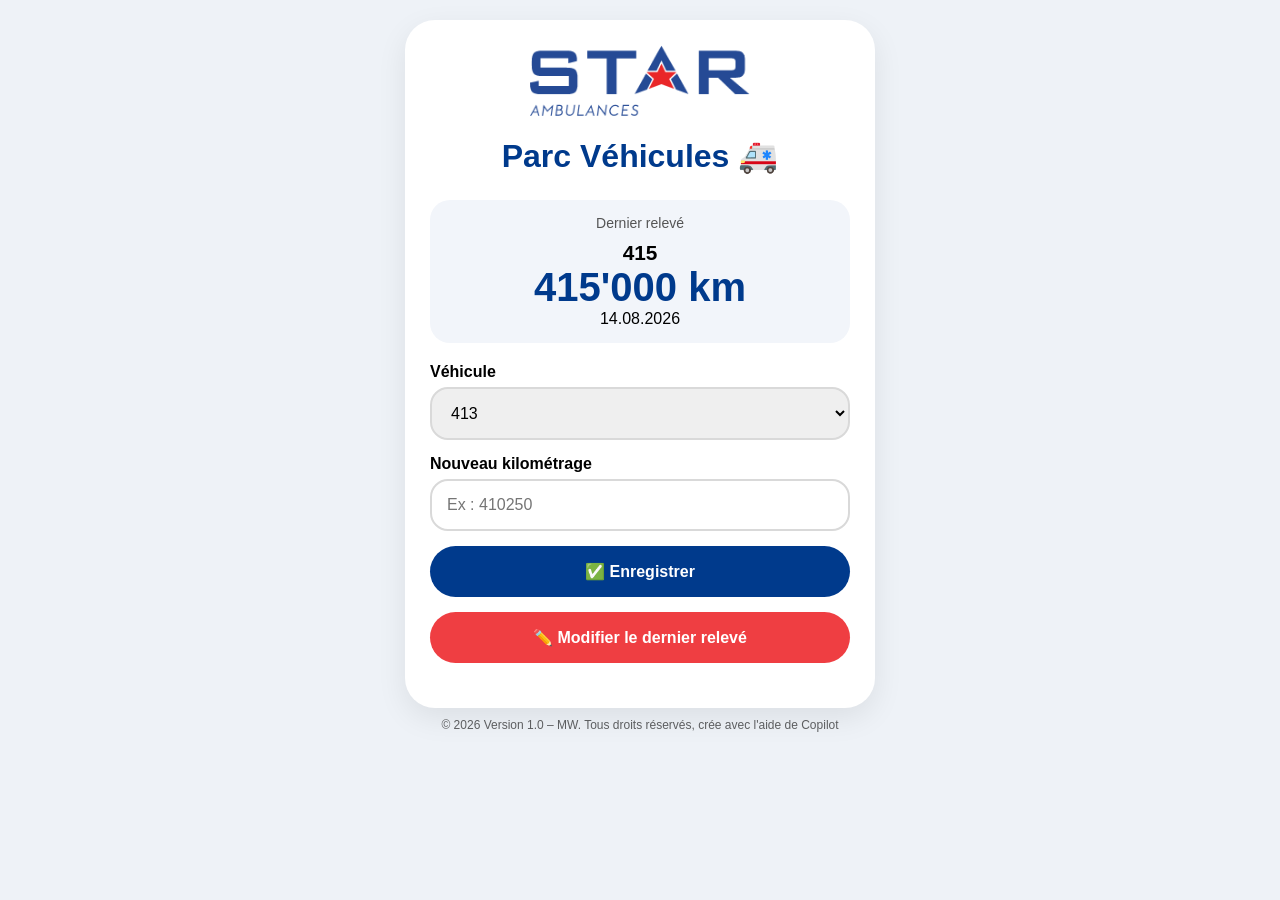
<file: index.html>
<!DOCTYPE html>
<html lang="fr">

<head>
    <meta charset="UTF-8">
    <meta name="viewport" content="width=device-width, initial-scale=1.0">

    <title>Parc Véhicules STAR</title>

   <link rel="manifest" href="manifest.json">
<meta name="theme-color" content="#003A8C"> 

    <link rel="stylesheet" href="style.css">
</head>

<body>

  <div class="container">

    <img src="images/logo-star.png" id="logo" alt="STAR Ambulances">

    <h1>Parc Véhicules 🚑</h1>

  <div class="last-km">

    <div class="last-label">
        Dernier relevé
    </div>

    <div id="dernierVehicule" class="last-vehicule">
        415
    </div>

    <div id="dernierKm" class="last-value">
        415'000 km
    </div>

    <div id="derniereDate" class="last-date">
        14.08.2026
    </div>

</div>

    <label>Véhicule</label>

    <select id="vehicule">
        <option>413</option>
        <option>414</option>
        <option>415</option>
        <option>416</option>
        <option>417</option>
        <option>418</option>
        <option>419</option>
        <option>Logistique</option>
        <option>SMART</option>
    </select>

    <label>Nouveau kilométrage</label>

    <input
        type="number"
        id="kilometres"
        placeholder="Ex : 410250">

    <button
        class="btn-save"
        onclick="enregistrer()">
        ✅ Enregistrer
    </button>

    <button
        class="btn-edit"
        onclick="modifierDernier()">
        ✏️ Modifier le dernier relevé
    </button>

    <p id="message"></p>

</div>
  <footer style="text-align:center; font-size:12px; opacity:0.6; padding:10px 10px 90px;">
      © 2026 Version 1.0 – MW. Tous droits réservés, crée avec l'aide de Copilot
    </footer>
    
   <script src="app.js"></script>

<!-- Bouton caché -->
<button id="secretBtn" style="display:none;" onclick="window.location.href='admin.html'">
    Administration
</button>
    
</body>

</html>
</file>
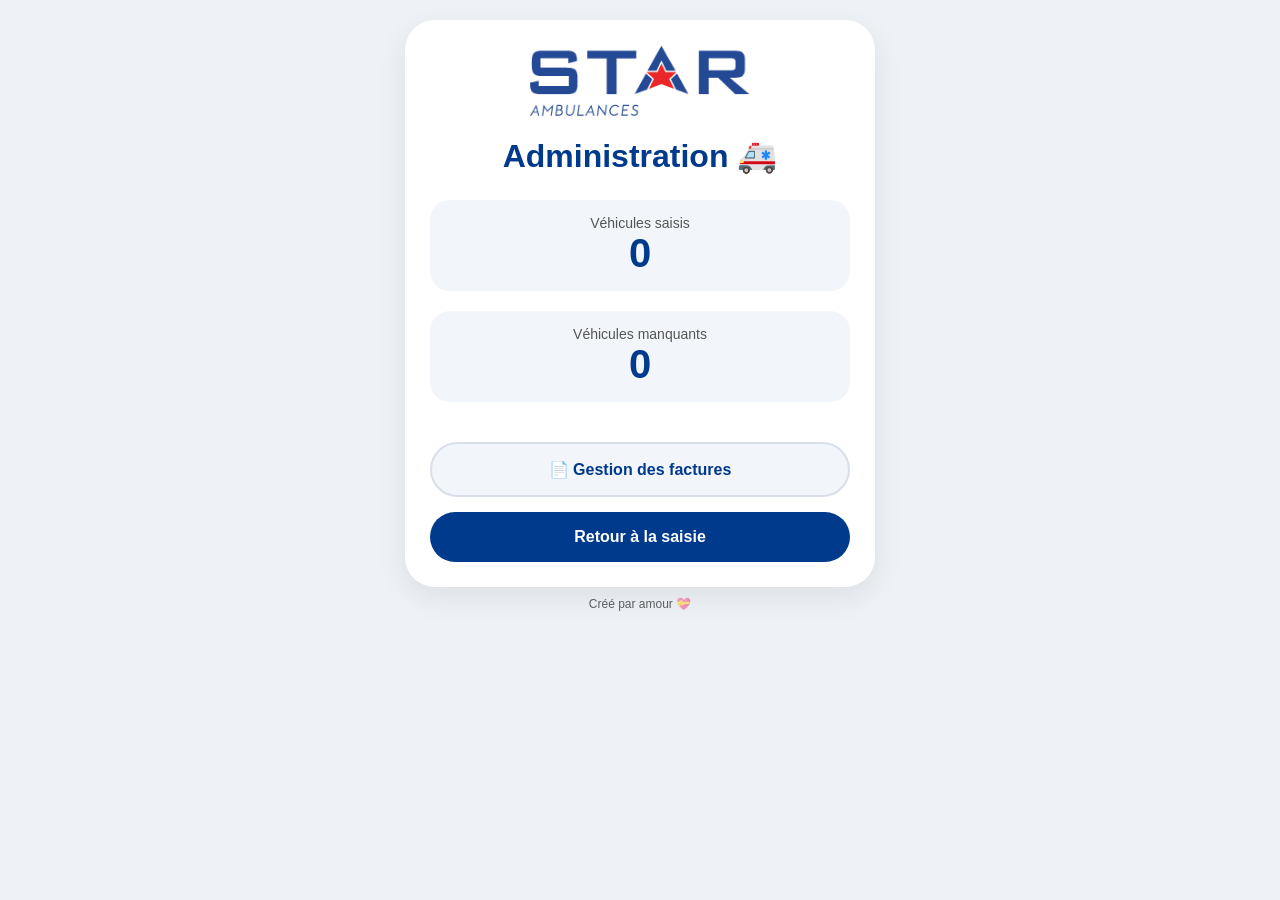
<file: admin.html>
<!DOCTYPE html>
<html lang="fr">

<head>

<meta charset="UTF-8">
<meta name="viewport" content="width=device-width, initial-scale=1.0">

<title>Administration</title>

<link rel="manifest" href="manifest.json">

<meta name="theme-color" content="#003A8C">

<link rel="stylesheet" href="style.css">

</head>

<body>

<div class="container">

<img src="images/logo-star.png" id="logo" alt="STAR Ambulances">


    <h1>Administration 🚑</h1>

    <div class="last-km">
        <div class="last-label">Véhicules saisis</div>
        <div id="nbOk" class="last-value">0</div>
    </div>

    <div class="last-km">
        <div class="last-label">Véhicules manquants</div>
        <div id="nbManquant" class="last-value">0</div>
    </div>

 <div id="vehiculesContainer"></div>
<button
    class="btn-factures"
    onclick="location.href='factures.html'">

    📄 Gestion des factures

</button>

    <button
        class="btn-save"
        onclick="location.href='index.html'">
        Retour à la saisie
    </button>
<div id="modalVehicule" class="modal">

    <div class="modal-content">

        
        <div id="contenuModal">
        </div>

    </div>

</div>
</div>

    <div id="modalVehicule" class="modal">

    <div class="modal-content">

        <span
            class="close"
            onclick="fermerModal()">
            ✖
        </span>

        <div id="contenuModal"></div>

    </div>

</div>

      <footer style="text-align:center; font-size:12px; opacity:0.6; padding:10px 10px 90px;">
      Créé par amour 💝
    </footer>
<script src="admin.js"></script>
</body>

</html>
</file>
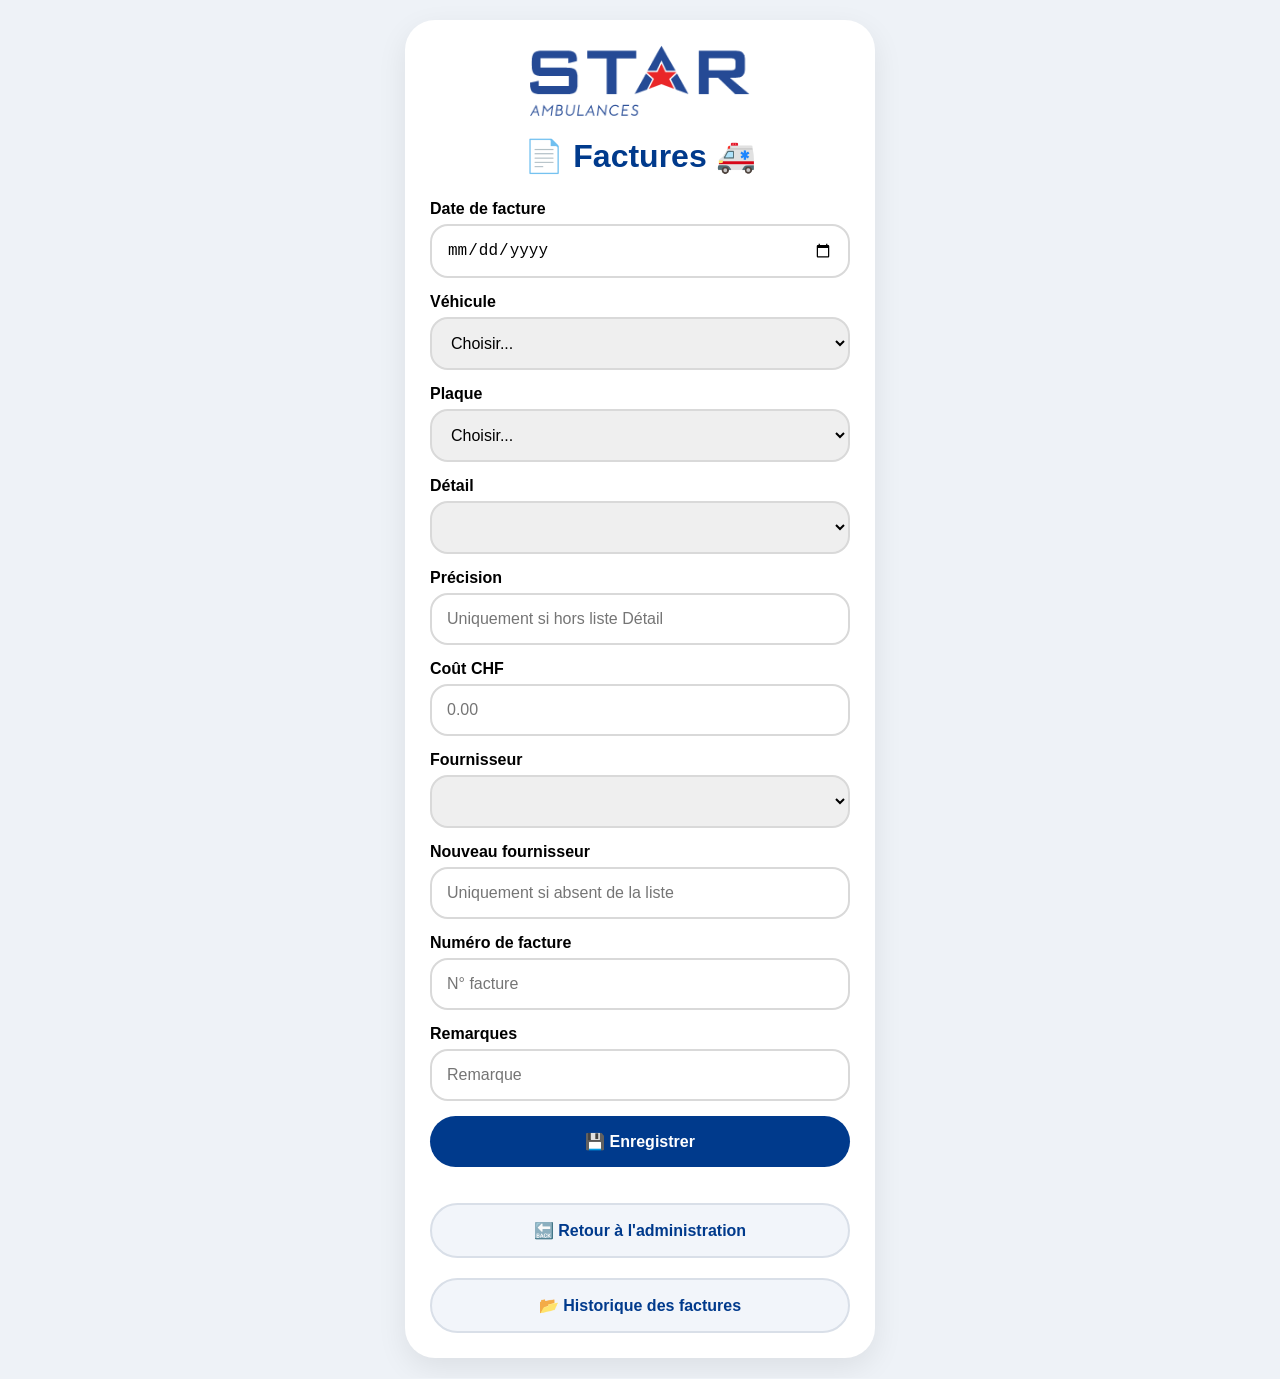
<file: factures.html>
<!DOCTYPE html>
<html lang="fr">

<head>

<meta charset="UTF-8">
<meta name="viewport" content="width=device-width, initial-scale=1.0">

<title>Factures</title>

<link rel="manifest" href="manifest.json">
<meta name="theme-color" content="#003A8C">
    
<link rel="stylesheet" href="style.css">

</head>

<body>

<div class="container">

    <img src="images/logo-star.png" id="logo" alt="STAR Ambulances">

    <h1>📄 Factures 🚑</h1>
    <label>Date de facture</label>

<input
    type="date"
    id="dateFacture"
>

  <label>Véhicule</label>

<select id="vehicule">
    <option value="">Choisir...</option>
    <option value="413">413</option>
    <option value="414">414</option>
    <option value="415">415</option>
    <option value="416">416</option>
    <option value="417">417</option>
    <option value="418">418</option>
    <option value="419">419</option>
    <option value="Logistique">Logistique</option>
    <option value="SMART">SMART</option>
</select>

<label>Plaque</label>

<select id="plaque">
    <option value="">Choisir...</option>
     <option value="VD 452753">VD 452753</option>
    <option value="VD 2632">VD 2632</option>
    <option value="VD 57590">VD 57590</option>
    <option value="VD 57601">VD 57601</option>
    <option value="VD 451038">VD 451038</option>
    <option value="VD 57687">VD 57687</option>
    <option value="VD 261616">VD 261616</option>
    <option value="VD 395957">VD 395957</option>
    <option value="VD 57580">VD 57580</option>
</select>

<label>Détail</label>


<select id="detail">
</select>

<label>Précision</label>

<input
    type="text"
    id="detailLibre"
    placeholder="Uniquement si hors liste Détail"
>

<label>Coût CHF</label>

<input
    type="number"
    id="cout"
    placeholder="0.00"
>

<label>Fournisseur</label>

<select id="fournisseur">
</select>

<label>Nouveau fournisseur</label>

<input
    type="text"
    id="nouveauFournisseur"
    placeholder="Uniquement si absent de la liste"
>

<label>Numéro de facture</label>

<input
    type="text"
    id="facture"
    placeholder="N° facture"
>

<label>Remarques</label>

<input
    type="text"
    id="remarque"
    placeholder="Remarque"
>

<button
    class="btn-save"
    onclick="enregistrerFacture()">

   💾 Enregistrer

</button>
<p id="messageFacture"></p>
    <button
        class="btn-factures"
        onclick="location.href='admin.html'">

       🔙 Retour à l'administration

    </button>

    <button
    class="btn-factures"
    onclick="location.href='historique-factures.html'">

    📂 Historique des factures

</button>

</div>

<script src="factures.js"></script>    

</body>

</html>
</file>
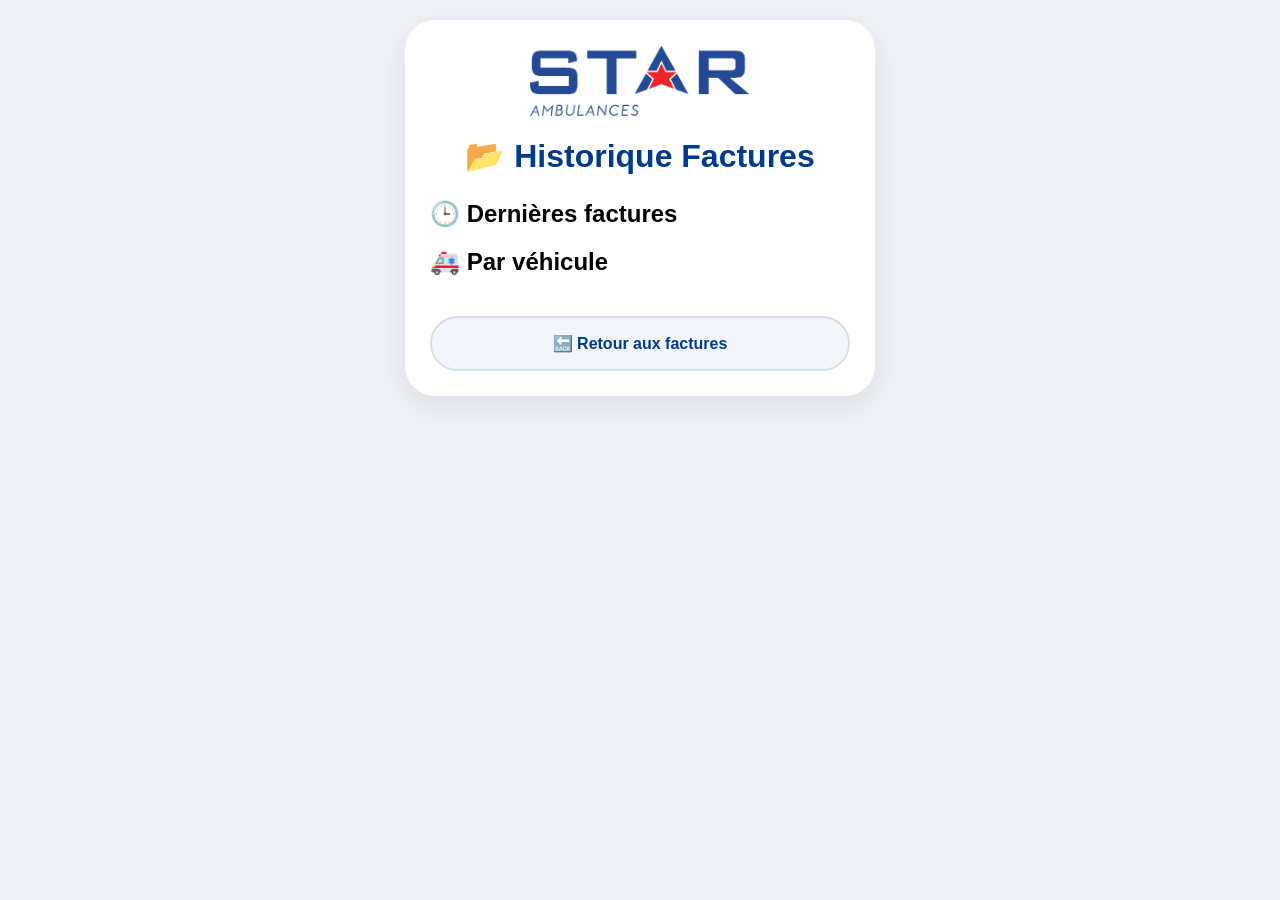
<file: historique-factures.html>
<!DOCTYPE html>
<html lang="fr">

<head>

<meta charset="UTF-8">
<meta name="viewport" content="width=device-width, initial-scale=1.0">

<title>Historique Factures</title>

<link rel="manifest" href="manifest.json">
<meta name="theme-color" content="#003A8C">    

<link rel="stylesheet" href="style.css">

</head>

<body>

<div class="container">

    <img src="images/logo-star.png" id="logo" alt="STAR Ambulances">


    <h1>📂 Historique Factures</h1>

    <h2>🕒 Dernières factures</h2>
    <div id="dernieresFactures"></div>

    <h2>🚑 Par véhicule</h2>
    <div id="historiqueContainer"></div>

    <button
        class="btn-factures"
        onclick="location.href='factures.html'">
        🔙 Retour aux factures
    </button>

</div>

  <script src="historique-factures.js"></script>

</body>
</html>
</file>
<file: style.css>
body{
    font-family:'Poppins',sans-serif;
    background:#eef2f7;
    margin:0;
    padding:20px;
}
.last-vehicule{
    font-size:1.4rem;
    font-weight:600;
    margin-top:10px;
}
.container{
    max-width:420px;
    margin:auto;
    background:white;
    padding:25px;
    border-radius:30px;
    box-shadow:0 10px 30px rgba(0,0,0,0.08);
}

#logo{
    display:block;
    width:220px;
    max-width:100%;
    margin:auto;
    margin-bottom:20px;
}

h1{
    text-align:center;
    color:#003A8C;
    margin-bottom:25px;
}

.last-km{
    background:#f2f5fa;
    border-radius:20px;
    padding:15px;
    text-align:center;
    margin-bottom:20px;
}

.last-km span{
    color:#666;
    font-size:14px;
}

.last-km h2{
    color:#003A8C;
    margin:8px 0;
}

.last-km small{
    color:#888;
}

label{
    display:block;
    margin-top:15px;
    margin-bottom:6px;
    font-weight:600;
}

select,
input{
    width:100%;
    padding:15px;
    border:2px solid #d9d9d9;
    border-radius:18px;
    font-size:16px;
    box-sizing:border-box;
}

select:focus,
input:focus{
    outline:none;
    border-color:#003A8C;
}

button{
    width:100%;
    padding:16px;
    margin-top:15px;
    border:none;
    border-radius:999px;
    font-size:16px;
    font-weight:600;
    cursor:pointer;
    transition:0.2s;
}

.btn-save{
    background:#003A8C;
    color:white;
}

.btn-save:hover{
    background:#002f71;
}

.btn-edit{
    background:#EF3E42;
    color:white;
}

.btn-edit:hover{
    background:#d63035;
}

#message{
    text-align:center;
    margin-top:20px;
    font-weight:600;
}
.dashboard{
    display:flex;
    gap:15px;
    margin-bottom:20px;
}

.card{
    flex:1;
    background:#003A8C;
    color:white;
    border-radius:20px;
    text-align:center;
    padding:15px;
}

table{
    width:100%;
    border-collapse:collapse;
}

th{
    background:#003A8C;
    color:white;
    padding:12px;
}

td{
    padding:12px;
    border-bottom:1px solid #ddd;
    text-align:center;
}
.blue-card{
    background:#003A8C;
    color:white;
}

.red-card{
    background:#EF3E42;
    color:white;
}

.dashboard{
    display:flex;
    gap:15px;
    margin-bottom:25px;
}

.card{
    flex:1;
    border-radius:25px;
    padding:15px;
    text-align:center;
}

.card h2{
    margin:0;
    font-size:2rem;
}

.card p{
    margin-top:5px;
}
.last-label{
    color:#666;
    font-size:14px;
}

.last-vehicule{
    font-size:1.3rem;
    font-weight:600;
    margin-top:10px;
}

.last-value{
    font-size:2.5rem;
    font-weight:700;
    color:#003A8C;
    text-align:center;
}

.last-label{
    text-align:center;
    color:#555;
    font-size:14px;
}

h1{
    text-align:center;
    color:#003A8C;
    margin-bottom:25px;
}

#logo{
    display:block;
    width:220px;
    margin:auto;
    margin-bottom:20px;
}
.btn-save{
    background:#003A8C;
    color:white;
    border:none;
    border-radius:999px;
}
.btn-factures{
    width:100%;
    padding:16px;
    margin-top:20px;
    background:#f2f5fa;
    color:#003A8C;
    border:2px solid #d9dfe8;
    border-radius:999px;
    font-size:16px;
    font-weight:600;
    cursor:pointer;
    transition:0.2s;
}

.btn-factures:hover{
    background:#e8eef7;
}

.vehicule-card{
    border-radius:20px;
    padding:15px;
    margin-bottom:12px;
    cursor:pointer;
}

.card-ok{
    background:#eaf8ee;
    border-left:6px solid #28a745;
}

.card-ko{
    background:#fff1f1;
    border-left:6px solid #dc3545;
}

.card-header{
    display:flex;
    justify-content:space-between;
    font-weight:700;
    font-size:18px;
}

.card-km{
    margin-top:10px;
    font-size:22px;
    color:#003A8C;
    font-weight:700;
}
#messageFacture{
    text-align:center;
    color:#28a745;
    font-weight:600;
    margin-top:15px;
}
.modal{
    display:none;
    position:fixed;
    top:0;
    left:0;
    width:100%;
    height:100%;
    background:rgba(0,0,0,0.5);
    z-index:1000;
}

.modal-content{
    background:white;
    width:90%;
    max-width:500px;
    margin:50px auto;
    padding:20px;
    border-radius:25px;
    max-height:80vh;
    overflow:auto;
}

.close{
    float:right;
    cursor:pointer;
    font-size:24px;
    font-weight:bold;
}

.card-date{
    margin-top:5px;
    color:#777;
    font-size:14px;
}
#dernieresFactures{
    margin-bottom:20px;
}

.factures-details{
    display:none;
    margin-top:10px;
    border-top:1px solid #ddd;
    padding-top:10px;
}

.factures-details.open{
    display:block;
}
.hidden{
    display:none;
}

.factures-details{
    margin-top:15px;
    border-top:1px solid #ddd;
    padding-top:10px;
}
.factures-details{
    display:none;
}

.factures-details.open{
    display:block;
    margin-top:15px;
    border-top:1px solid #d0d0d0;
    padding-top:10px;
}
.facture-preview{
    margin-bottom:15px;
}

.facture-date{
    color:#777;
    font-size:0.85rem;
}

.facture-detail{
    color:#003A8C;
    font-weight:600;
    margin-top:2px;
}

.facture-montant{
    font-weight:700;
    font-size:1.05rem;
    color:#111;
}
.card-header span:last-child{
    text-align:right;
    font-weight:700;
    color:#003A8C;
}
</file>
